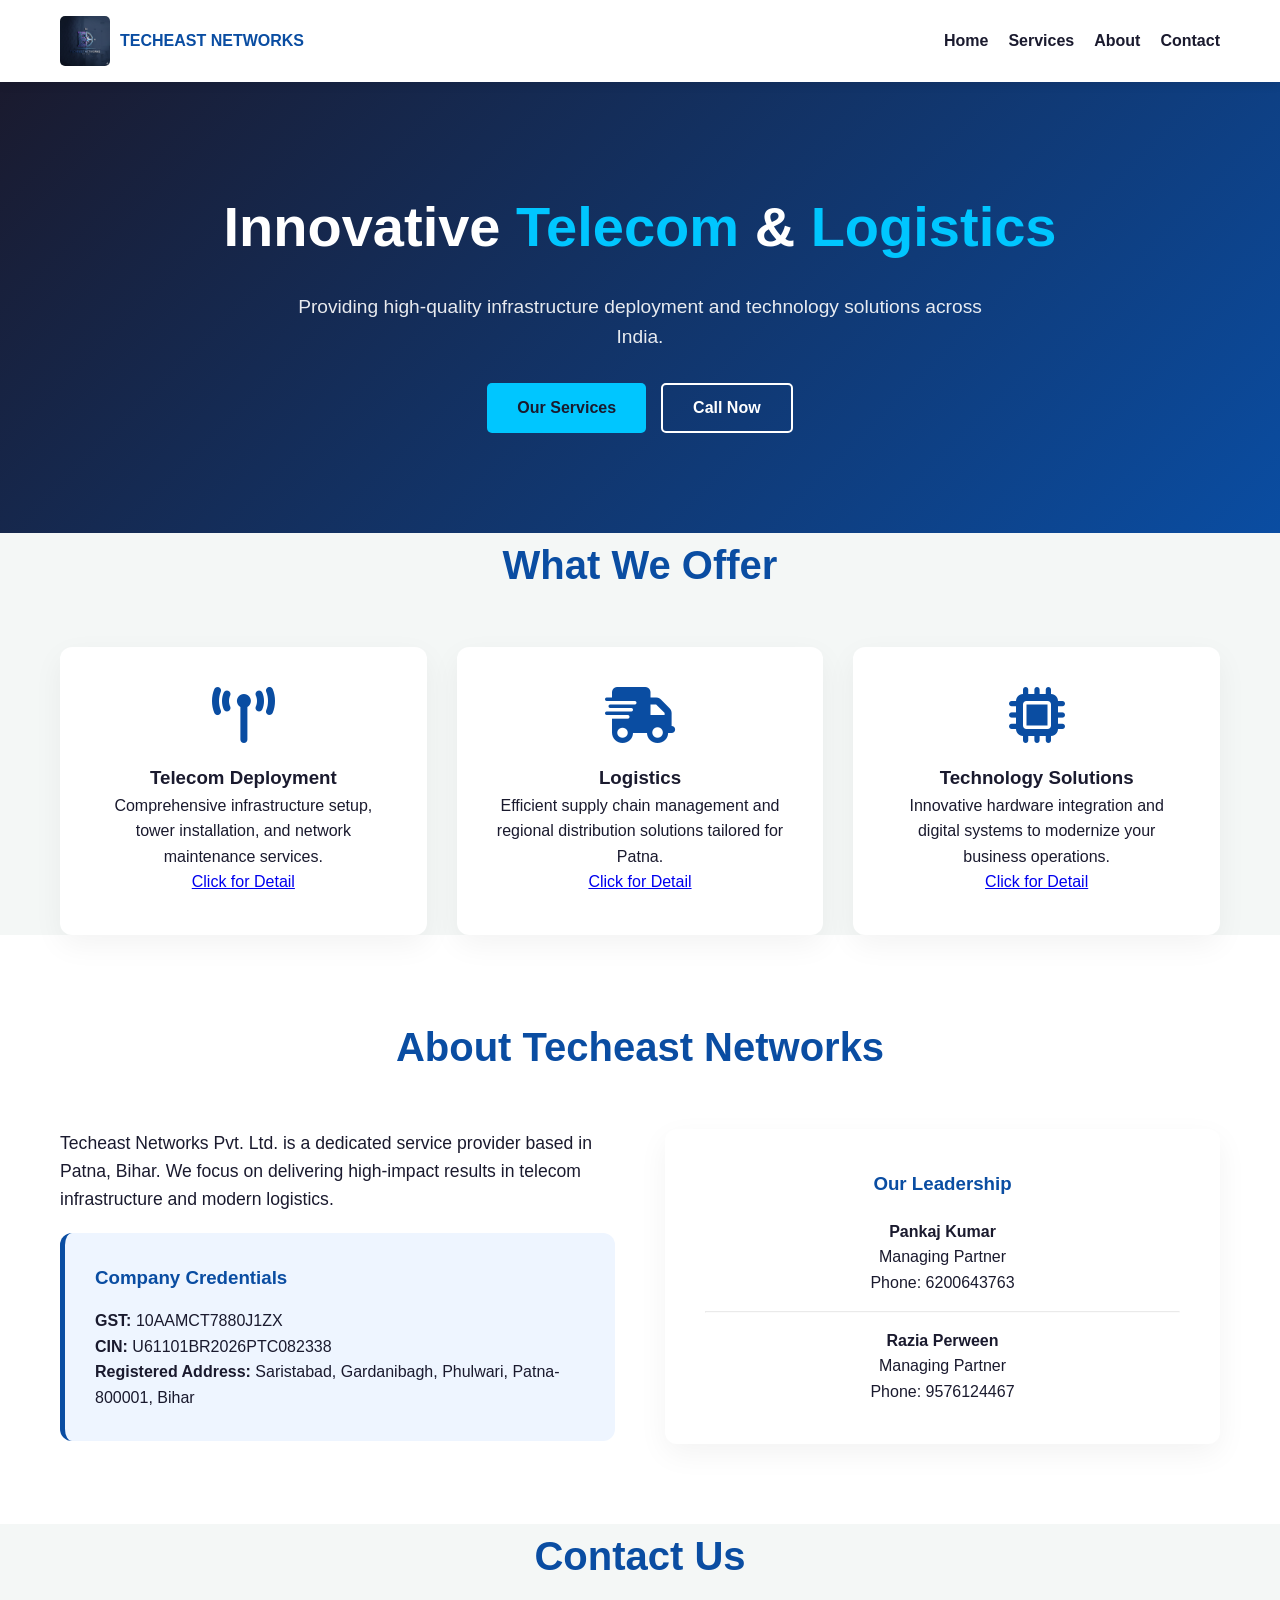
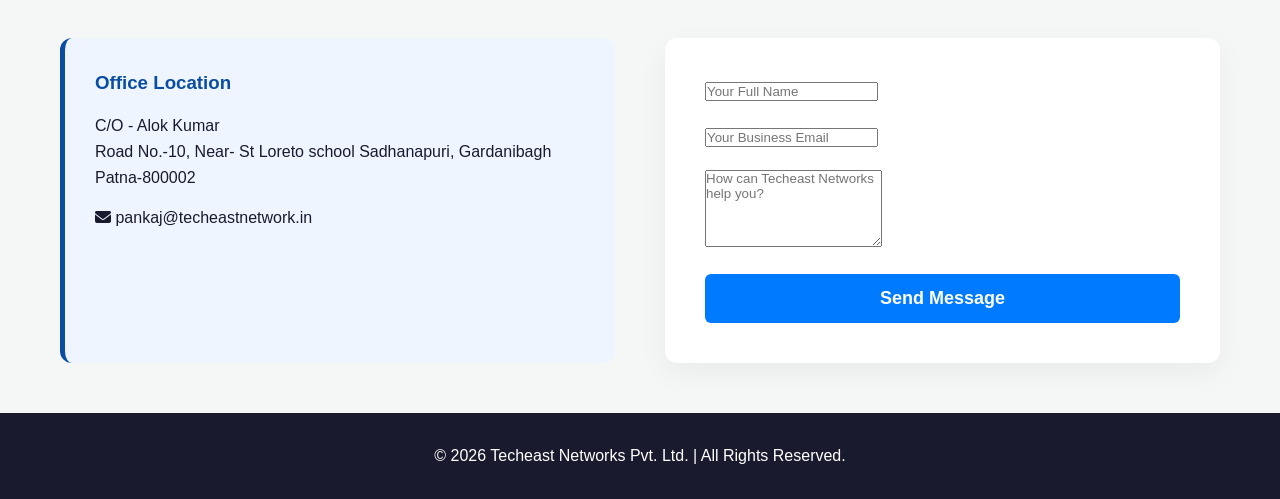
<file: index.html>
<!DOCTYPE html>
<html lang="en">
<head>
    <meta charset="UTF-8">
    <meta name="viewport" content="width=device-width, initial-scale=1.0">
    <title>Techeast Networks Pvt. Ltd. | Telecom, Logistics & Tech</title>
    <link rel="stylesheet" href="https://cdnjs.cloudflare.com/ajax/libs/font-awesome/6.4.0/css/all.min.css">
    <link rel="stylesheet" href="style2.css">
    
    <style>
        /* --- CSS DESIGN (Internal) --- */
        :root {
            --primary: #0a4da2;
            --secondary: #00c6ff;
            --dark: #1a1a2e;
            --light: #f4f7f6;
            --white: #ffffff;
        }

        * { margin: 0; padding: 0; box-sizing: border-box; font-family: 'Segoe UI', sans-serif; }
        body { background: var(--light); color: var(--dark); line-height: 1.6; scroll-behavior: smooth; }
        .container { max-width: 1200px; margin: 0 auto; padding: 0 20px; }

        /* Navigation */
        .navbar { background: var(--white); padding: 1rem 0; box-shadow: 0 2px 10px rgba(0,0,0,0.1); position: sticky; top: 0; z-index: 1000; }
        .navbar .container { display: flex; justify-content: space-between; align-items: center; }
        .logo-brand { display: flex; align-items: center; gap: 10px; font-weight: 700; color: var(--primary); text-decoration: none; }
        .nav-logo { height: 50px; border-radius: 5px; }
        .nav-links { list-style: none; display: flex; gap: 20px; }
        .nav-links a { text-decoration: none; color: var(--dark); font-weight: 600; transition: 0.3s; }
        .nav-links a:hover { color: var(--primary); }

        /* Hero Section */
        .hero { 
            padding: 100px 0; 
            background: linear-gradient(135deg, var(--dark) 0%, var(--primary) 100%);
            color: var(--white);
            text-align: center;
        }
        .hero h1 { font-size: 3.5rem; margin-bottom: 20px; }
        .hero h1 span { color: var(--secondary); }
        .hero p { font-size: 1.2rem; max-width: 700px; margin: 0 auto 30px; opacity: 0.9; }

        /* Sections */
        section { padding: 80px 0; }
        .section-title { text-align: center; margin-bottom: 50px; font-size: 2.5rem; color: var(--primary); }

        /* Service Cards */
        .service-grid { display: grid; grid-template-columns: repeat(auto-fit, minmax(300px, 1fr)); gap: 30px; }
        .card { background: var(--white); padding: 40px; border-radius: 12px; text-align: center; box-shadow: 0 10px 30px rgba(0,0,0,0.05); transition: 0.3s; }
        .card:hover { transform: translateY(-10px); }
        .card i { font-size: 3.5rem; color: var(--primary); margin-bottom: 20px; }

        /* Contact & Info */
        .contact-grid { display: grid; grid-template-columns: 1fr 1fr; gap: 50px; }
        .info-box { background: #eef5ff; padding: 30px; border-radius: 12px; border-left: 5px solid var(--primary); }
        .info-box h3 { margin-bottom: 15px; color: var(--primary); }
        
        footer { background: var(--dark); color: var(--white); padding: 30px 0; text-align: center; margin-top: 50px; }

        @media (max-width: 768px) {
            .contact-grid { grid-template-columns: 1fr; }
            .hero h1 { font-size: 2.5rem; }
            .nav-links { display: none; }
        }
    </style>
</head>
<body>

    <nav class="navbar">
        <div class="container">
            <a href="#home" class="logo-brand">
                <img src="techpanklogo.png" alt="Techeast Logo" class="nav-logo">
                <span>TECHEAST NETWORKS</span>
            </a>
            <ul class="nav-links">
                <li><a href="#home">Home</a></li>
                <li><a href="#services">Services</a></li>
                <li><a href="#about">About</a></li>
                <li><a href="#contact">Contact</a></li>
            </ul>
        </div>
    </nav>

    <header id="home" class="hero">
        <div class="container">
            <h1>Innovative <span>Telecom</span> & <span>Logistics</span></h1>
            <p>Providing high-quality infrastructure deployment and technology solutions across India.</p>
            <div style="display: flex; justify-content: center; gap: 15px;">
                <a href="#services" style="background: var(--secondary); color: var(--dark); padding: 12px 30px; text-decoration: none; border-radius: 5px; font-weight: bold;">Our Services</a>
                <a href="tel:6200643763" style="border: 2px solid white; color: white; padding: 10px 30px; text-decoration: none; border-radius: 5px; font-weight: bold;">Call Now</a>
            </div>
        </div>
    </header>

    <section id="services" class="container">
        <h2 class="section-title">What We Offer</h2>
        <div class="service-grid">
            <div class="card">
                <i class="fas fa-tower-broadcast"></i>
                <h3>Telecom Deployment</h3>
                <p>Comprehensive infrastructure setup, tower installation, and network maintenance services.</p>
                <a href="telecomdevelopment.html">Click for Detail</a>
            </div>
            <div class="card">
                <i class="fas fa-truck-fast"></i>
                <h3>Logistics</h3>
                <p>Efficient supply chain management and regional distribution solutions tailored for Patna.</p>
                <a href="logistic.html">Click for Detail</a>
            </div>
            <div class="card">
                <i class="fas fa-microchip"></i>
                <h3>Technology Solutions</h3>
                <p>Innovative hardware integration and digital systems to modernize your business operations.</p>
                <a href="technology.html">Click for Detail</a>
            </div>
        </div>
    </section>

    <section id="about" style="background: var(--white);">
        <div class="container">
            <h2 class="section-title">About Techeast Networks</h2>
            <div class="contact-grid">
                <div>
                    <p style="font-size: 1.1rem; margin-bottom: 20px;">Techeast Networks Pvt. Ltd. is a dedicated service provider based in Patna, Bihar. We focus on delivering high-impact results in telecom infrastructure and modern logistics.</p>
                    <div class="info-box">
                        <h3>Company Credentials</h3>
                        <p><strong>GST:</strong> 10AAMCT7880J1ZX</p>
                        <p><strong>CIN:</strong> U61101BR2026PTC082338</p>
                        <p><strong>Registered Address:</strong> Saristabad, Gardanibagh, Phulwari, Patna-800001, Bihar</p>
                    </div>
                </div>
                <div class="card">
                    <h3 style="color: var(--primary); margin-bottom: 20px;">Our Leadership</h3>
                    <p><strong>Pankaj Kumar</strong><br>Managing Partner<br>Phone: 6200643763</p>
                    <hr style="margin: 15px 0; opacity: 0.2;">
                    <p><strong>Razia Perween</strong><br>Managing Partner<br>Phone: 9576124467</p>
                </div>
            </div>
        </div>
    </section>

    <section id="contact" class="container">
        <h2 class="section-title">Contact Us</h2>
        <div class="contact-grid">
            <div class="info-box">
                <h3>Office Location</h3>
                <p>C/O - Alok Kumar</p>
                <p>Road No.-10, Near- St Loreto school Sadhanapuri, Gardanibagh</p>
                <p>Patna-800002</p>
                <p style="margin-top: 15px;"><i class="fas fa-envelope"></i> pankaj@techeastnetwork.in</p>
            </div>
            <div class="card" style="text-align: left;">
            <form action="" method="POST">
    <input type="hidden" name="access_key" value="">

    <div class="input-group">
        <input type="text" name="name" placeholder="Your Full Name" required>
    </div>
    
    <div class="input-group">
        <input type="email" name="email" placeholder="Your Business Email" required>
    </div>
    
    <div class="input-group">
        <textarea name="message" rows="5" placeholder="How can Techeast Networks help you?" required></textarea>
    </div>

    <button type="submit" class="submit-btn">Send Message</button>
</form>
            </div>
        </div>
    </section>

    <footer>
        <div class="container">
            <p>&copy; 2026 Techeast Networks Pvt. Ltd. | All Rights Reserved.</p>
        </div>
    </footer>

</body>
</html>
</file>
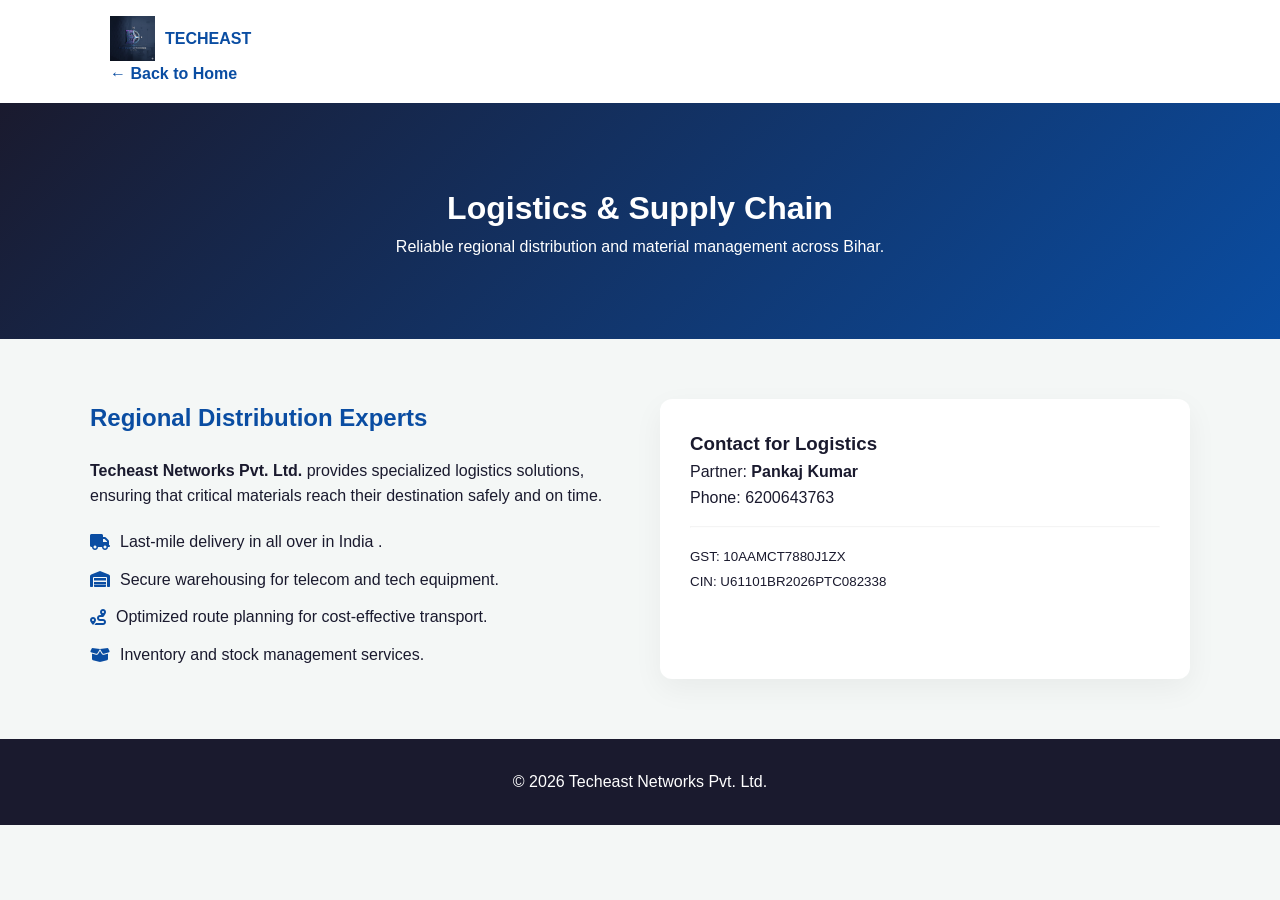
<file: logistic.html>
<!DOCTYPE html>
<html lang="en">
<head>
    <meta charset="UTF-8">
    <meta name="viewport" content="width=device-width, initial-scale=1.0">
    <title>Logistics | Techeast Networks Pvt. Ltd.</title>
    <link rel="stylesheet" href="https://cdnjs.cloudflare.com/ajax/libs/font-awesome/6.4.0/css/all.min.css">
    <style>
        :root { --primary: #0a4da2; --dark: #1a1a2e; --light: #f4f7f6; --white: #ffffff; }
        * { margin: 0; padding: 0; box-sizing: border-box; font-family: 'Segoe UI', sans-serif; }
        body { background: var(--light); color: var(--dark); line-height: 1.6; }
        .container { max-width: 1100px; margin: 0 auto; padding: 0 20px; }
        .navbar { background: var(--white); padding: 1rem 0; box-shadow: 0 2px 10px rgba(0,0,0,0.1); }
        .logo-brand { display: flex; align-items: center; gap: 10px; font-weight: 700; color: var(--primary); text-decoration: none; }
        .nav-logo { height: 45px; }
        .page-banner { padding: 80px 0; background: linear-gradient(135deg, var(--dark) 0%, var(--primary) 100%); color: var(--white); text-align: center; }
        .content { padding: 60px 0; }
        .grid { display: grid; grid-template-columns: 1fr 1fr; gap: 40px; }
        .card { background: var(--white); padding: 30px; border-radius: 12px; box-shadow: 0 10px 30px rgba(0,0,0,0.05); }
        .list { list-style: none; margin-top: 20px; }
        .list li { margin-bottom: 12px; display: flex; align-items: center; gap: 10px; }
        .list i { color: var(--primary); }
        footer { background: var(--dark); color: var(--white); padding: 30px 0; text-align: center; }
    </style>
</head>
<body>
    <nav class="navbar">
        <div class="container">
            <a href="index.html" class="logo-brand"><img src="techpanklogo.png" class="nav-logo"> TECHEAST</a>
            <a href="index.html" style="text-decoration: none; color: var(--primary); font-weight: 600;">← Back to Home</a>
        </div>
    </nav>
    <header class="page-banner">
        <h1>Logistics & Supply Chain</h1>
        <p>Reliable regional distribution and material management across Bihar.</p>
    </header>
    <section class="content container">
        <div class="grid">
            <div>
                <h2 style="color: var(--primary); margin-bottom: 20px;">Regional Distribution Experts</h2>
                <p><strong>Techeast Networks Pvt. Ltd.</strong> provides specialized logistics solutions, ensuring that critical materials reach their destination safely and on time.</p>
                <ul class="list">
                    <li><i class="fas fa-truck"></i> Last-mile delivery in all over in India .</li>
                    <li><i class="fas fa-warehouse"></i> Secure warehousing for telecom and tech equipment.</li>
                    <li><i class="fas fa-route"></i> Optimized route planning for cost-effective transport.</li>
                    <li><i class="fas fa-box-open"></i> Inventory and stock management services.</li>
                </ul>
            </div>
            <div class="card">
                <h3>Contact for Logistics</h3>
                <p>Partner: <strong>Pankaj Kumar</strong></p>
                <p>Phone: 6200643763</p>
                <hr style="margin: 15px 0; opacity: 0.1;">
                <p><small>GST: 10AAMCT7880J1ZX</small></p>
                <p><small>CIN: U61101BR2026PTC082338</small></p>
            </div>
        </div>
    </section>
    <footer><p>&copy; 2026 Techeast Networks Pvt. Ltd.</p></footer>
</body>
</html>
</file>
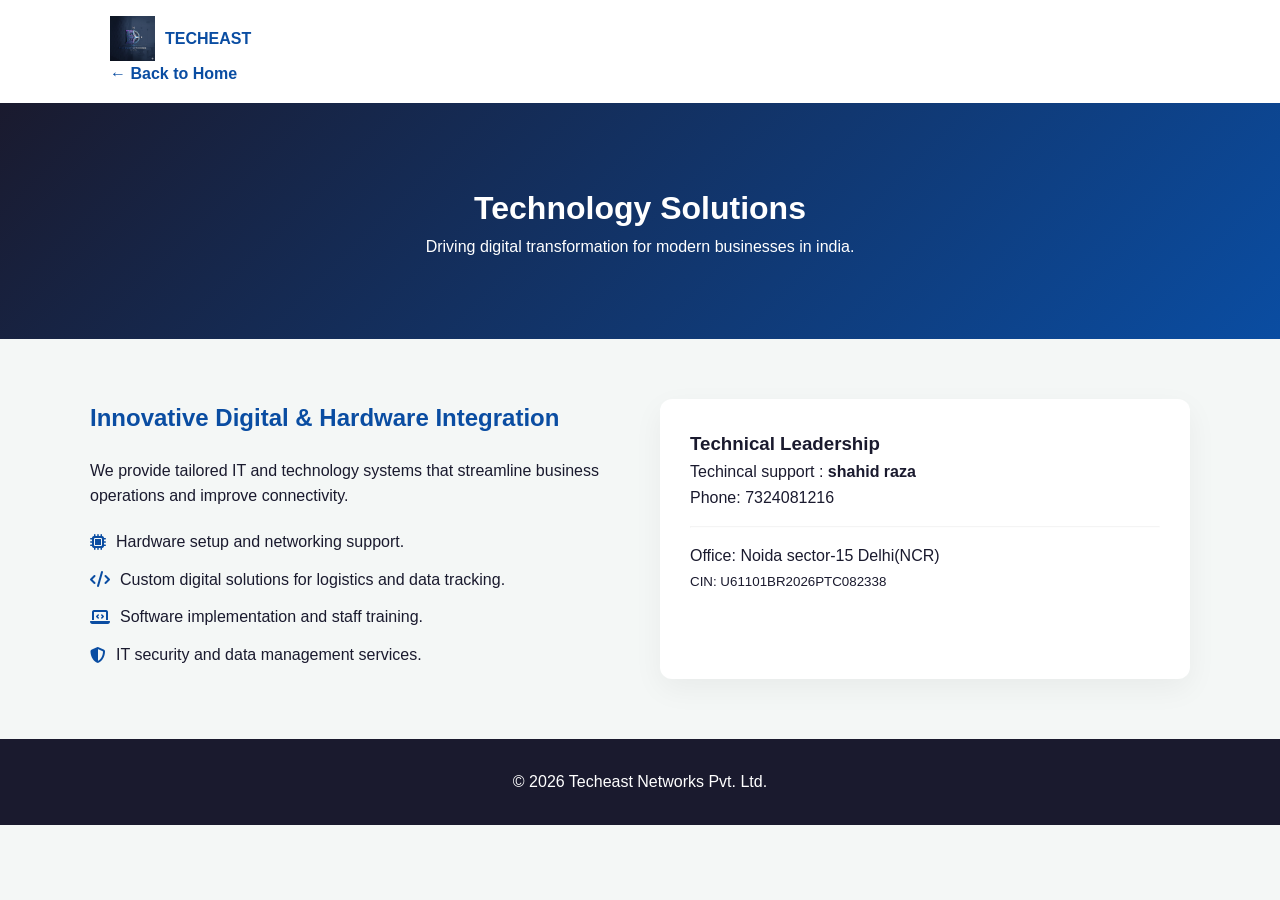
<file: technology.html>
<!DOCTYPE html>
<html lang="en">
<head>
    <meta charset="UTF-8">
    <meta name="viewport" content="width=device-width, initial-scale=1.0">
    <title>Technology Solutions | Techeast Networks Pvt. Ltd.</title>
    <link rel="stylesheet" href="https://cdnjs.cloudflare.com/ajax/libs/font-awesome/6.4.0/css/all.min.css">
    <style>
        :root { --primary: #0a4da2; --dark: #1a1a2e; --light: #f4f7f6; --white: #ffffff; }
        * { margin: 0; padding: 0; box-sizing: border-box; font-family: 'Segoe UI', sans-serif; }
        body { background: var(--light); color: var(--dark); line-height: 1.6; }
        .container { max-width: 1100px; margin: 0 auto; padding: 0 20px; }
        .navbar { background: var(--white); padding: 1rem 0; box-shadow: 0 2px 10px rgba(0,0,0,0.1); }
        .logo-brand { display: flex; align-items: center; gap: 10px; font-weight: 700; color: var(--primary); text-decoration: none; }
        .nav-logo { height: 45px; }
        .page-banner { padding: 80px 0; background: linear-gradient(135deg, var(--dark) 0%, var(--primary) 100%); color: var(--white); text-align: center; }
        .content { padding: 60px 0; }
        .grid { display: grid; grid-template-columns: 1fr 1fr; gap: 40px; }
        .card { background: var(--white); padding: 30px; border-radius: 12px; box-shadow: 0 10px 30px rgba(0,0,0,0.05); }
        .list { list-style: none; margin-top: 20px; }
        .list li { margin-bottom: 12px; display: flex; align-items: center; gap: 10px; }
        .list i { color: var(--primary); }
        footer { background: var(--dark); color: var(--white); padding: 30px 0; text-align: center; }
    </style>
</head>
<body>
    <nav class="navbar">
        <div class="container">
            <a href="index.html" class="logo-brand"><img src="techpanklogo.png" class="nav-logo"> TECHEAST</a>
            <a href="index.html" style="text-decoration: none; color: var(--primary); font-weight: 600;">← Back to Home</a>
        </div>
    </nav>
    <header class="page-banner">
        <h1>Technology Solutions</h1>
        <p>Driving digital transformation for modern businesses in india.</p>
    </header>
    <section class="content container">
        <div class="grid">
            <div>
                <h2 style="color: var(--primary); margin-bottom: 20px;">Innovative Digital & Hardware Integration</h2>
                <p>We provide tailored IT and technology systems that streamline business operations and improve connectivity.</p>
                <ul class="list">
                    <li><i class="fas fa-microchip"></i> Hardware setup and networking support.</li>
                    <li><i class="fas fa-code"></i> Custom digital solutions for logistics and data tracking.</li>
                    <li><i class="fas fa-laptop-code"></i> Software implementation and staff training.</li>
                    <li><i class="fas fa-shield-halved"></i> IT security and data management services.</li>
                </ul>
            </div>
            <div class="card">
                <h3>Technical Leadership</h3>
                <p>Techincal support : <strong>shahid raza</strong></p>
                <p>Phone: 7324081216</p>
                <hr style="margin: 15px 0; opacity: 0.1;">
                <p>Office: Noida sector-15 Delhi(NCR)</p>
                <p><small>CIN: U61101BR2026PTC082338</small></p>
            </div>
        </div>
    </section>
    <footer><p>&copy; 2026 Techeast Networks Pvt. Ltd.</p></footer>
</body>
</html>
</file>
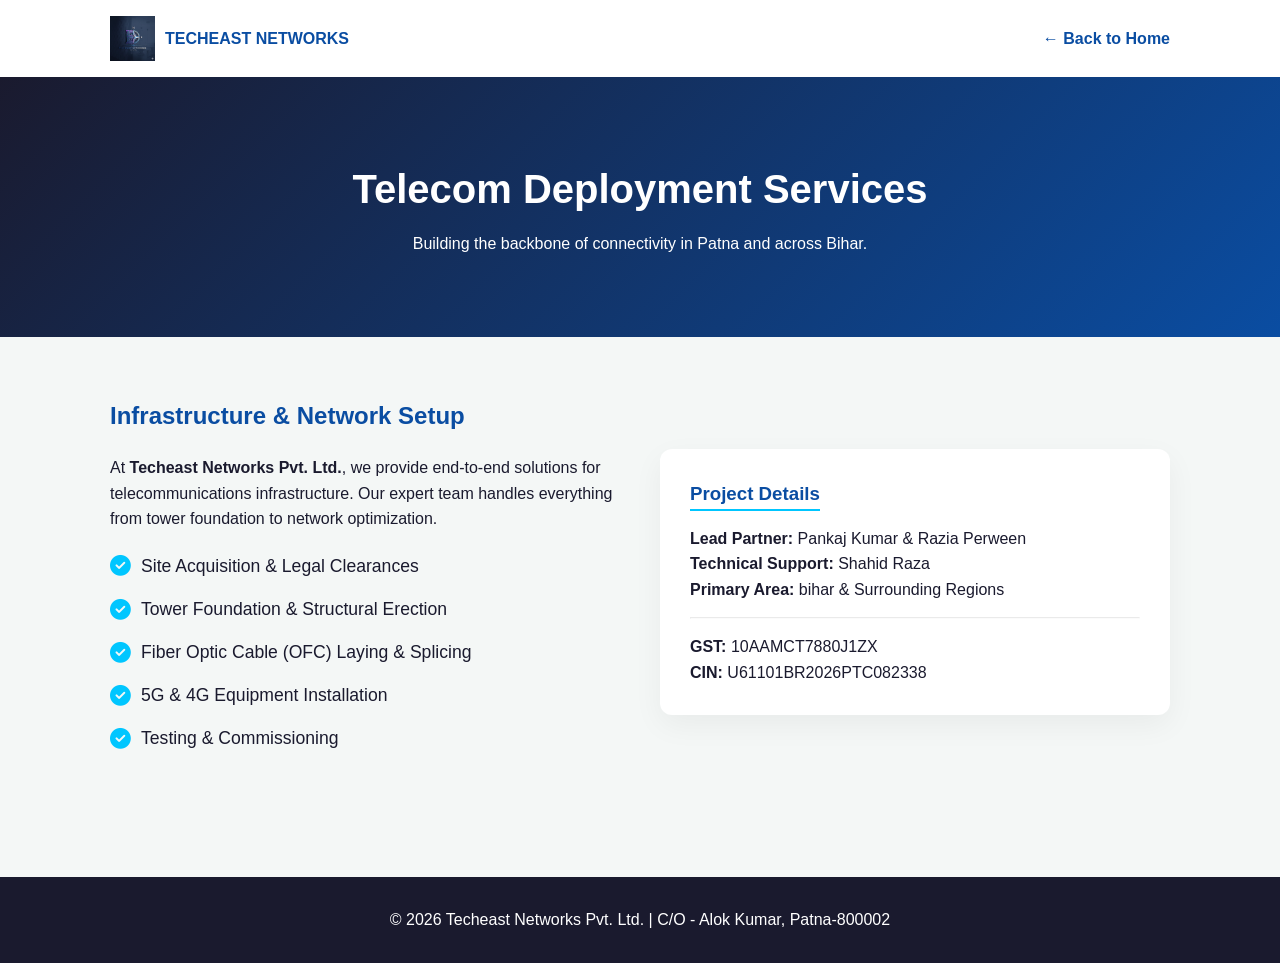
<file: telecomdevelopment.html>
<!DOCTYPE html>
<html lang="en">
<head>
    <meta charset="UTF-8">
    <meta name="viewport" content="width=device-width, initial-scale=1.0">
    <title>Telecom Deployment | Techeast Networks</title>
    <link rel="stylesheet" href="https://cdnjs.cloudflare.com/ajax/libs/font-awesome/6.4.0/css/all.min.css">
    <style>
        :root {
            --primary: #0a4da2;
            --secondary: #00c6ff;
            --dark: #1a1a2e;
            --light: #f4f7f6;
            --white: #ffffff;
        }

        * { margin: 0; padding: 0; box-sizing: border-box; font-family: 'Segoe UI', sans-serif; }
        body { background: var(--light); color: var(--dark); line-height: 1.6; }
        .container { max-width: 1100px; margin: 0 auto; padding: 0 20px; }

        /* Navbar */
        .navbar { background: var(--white); padding: 1rem 0; box-shadow: 0 2px 10px rgba(0,0,0,0.1); }
        .navbar .container { display: flex; justify-content: space-between; align-items: center; }
        .logo-brand { display: flex; align-items: center; gap: 10px; font-weight: 700; color: var(--primary); text-decoration: none; }
        .nav-logo { height: 45px; }

        /* Banner */
        .page-banner { 
            padding: 80px 0; 
            background: linear-gradient(135deg, var(--dark) 0%, var(--primary) 100%); 
            color: var(--white); 
            text-align: center; 
        }
        .page-banner h1 { font-size: 2.5rem; margin-bottom: 10px; }

        /* Content Section */
        .content-section { padding: 60px 0; }
        .grid { display: grid; grid-template-columns: 1fr 1fr; gap: 40px; align-items: center; }
        .service-list { list-style: none; margin-top: 20px; }
        .service-list li { margin-bottom: 15px; display: flex; align-items: center; gap: 10px; font-size: 1.1rem; }
        .service-list i { color: var(--secondary); font-size: 1.3rem; }

        /* Specs Box */
        .specs-box { background: var(--white); padding: 30px; border-radius: 12px; box-shadow: 0 10px 30px rgba(0,0,0,0.05); }
        .specs-box h3 { color: var(--primary); margin-bottom: 15px; border-bottom: 2px solid var(--secondary); display: inline-block; }

        footer { background: var(--dark); color: var(--white); padding: 30px 0; text-align: center; margin-top: 50px; }
        
        @media (max-width: 768px) { .grid { grid-template-columns: 1fr; } }
    </style>
</head>
<body>

    <nav class="navbar">
        <div class="container">
            <a href="index.html" class="logo-brand">
                <img src="techpanklogo.png" alt="Logo" class="nav-logo"> TECHEAST NETWORKS
            </a>
            <a href="index.html" style="text-decoration: none; color: var(--primary); font-weight: 600;">← Back to Home</a>
            
        </div>
    </nav>

    <header class="page-banner">
        <div class="container">
            <h1>Telecom Deployment Services</h1>
            <p>Building the backbone of connectivity in Patna and across Bihar.</p>
        </div>
    </header>

    <section class="content-section">
        <div class="container">
            <div class="grid">
                <div>
                    <h2 style="color: var(--primary); margin-bottom: 20px;">Infrastructure & Network Setup</h2>
                    <p>At <strong>Techeast Networks Pvt. Ltd.</strong>, we provide end-to-end solutions for telecommunications infrastructure. Our expert team handles everything from tower foundation to network optimization.</p>
                    
                    <ul class="service-list">
                        <li><i class="fas fa-check-circle"></i> Site Acquisition & Legal Clearances</li>
                        <li><i class="fas fa-check-circle"></i> Tower Foundation & Structural Erection</li>
                        <li><i class="fas fa-check-circle"></i> Fiber Optic Cable (OFC) Laying & Splicing</li>
                        <li><i class="fas fa-check-circle"></i> 5G & 4G Equipment Installation</li>
                        <li><i class="fas fa-check-circle"></i> Testing & Commissioning</li>
                    </ul>
                </div>
                
                <div class="specs-box">
                    <h3>Project Details</h3>
                    <p><strong>Lead Partner:</strong> Pankaj Kumar & Razia Perween </p>
                    <p><strong>Technical Support:</strong> Shahid Raza</p>
                    <p><strong>Primary Area:</strong> bihar & Surrounding Regions</p>
                    <hr style="margin: 15px 0; opacity: 0.2;">
                    <p><strong>GST:</strong> 10AAMCT7880J1ZX</p>
                    <p><strong>CIN:</strong> U61101BR2026PTC082338</p>
                </div>
            </div>
        </div>
    </section>

    <footer>
        <div class="container">
            <p>&copy; 2026 Techeast Networks Pvt. Ltd. | C/O - Alok Kumar, Patna-800002</p>
        </div>
    </footer>

</body>
</html>
</file>
<file: style2.css>
/* Contact Form Styling */
.contact-container {
    max-width: 600px;
    margin: 40px auto;
    padding: 20px;
    background: #ffffff;
    border-radius: 12px;
    box-shadow: 0 4px 20px rgba(0, 0, 0, 0.1);
}

.input-group {
    margin-bottom: 20px;
}

.contact-form input, 
.contact-form textarea {
    width: 100%;
    padding: 12px 15px;
    border: 1px solid #ddd;
    border-radius: 6px;
    font-size: 16px;
    outline: none;
    transition: border-color 0.3s;
}

.contact-form input:focus, 
.contact-form textarea:focus {
    border-color: #007bff; /* Professional Blue to match your logo */
}

.submit-btn {
    width: 100%;
    padding: 14px;
    background-color: #007bff;
    color: white;
    border: none;
    border-radius: 6px;
    font-size: 18px;
    font-weight: bold;
    cursor: pointer;
    transition: background 0.3s ease;
}

.submit-btn:hover {
    background-color: #0056b3;
}
</file>
